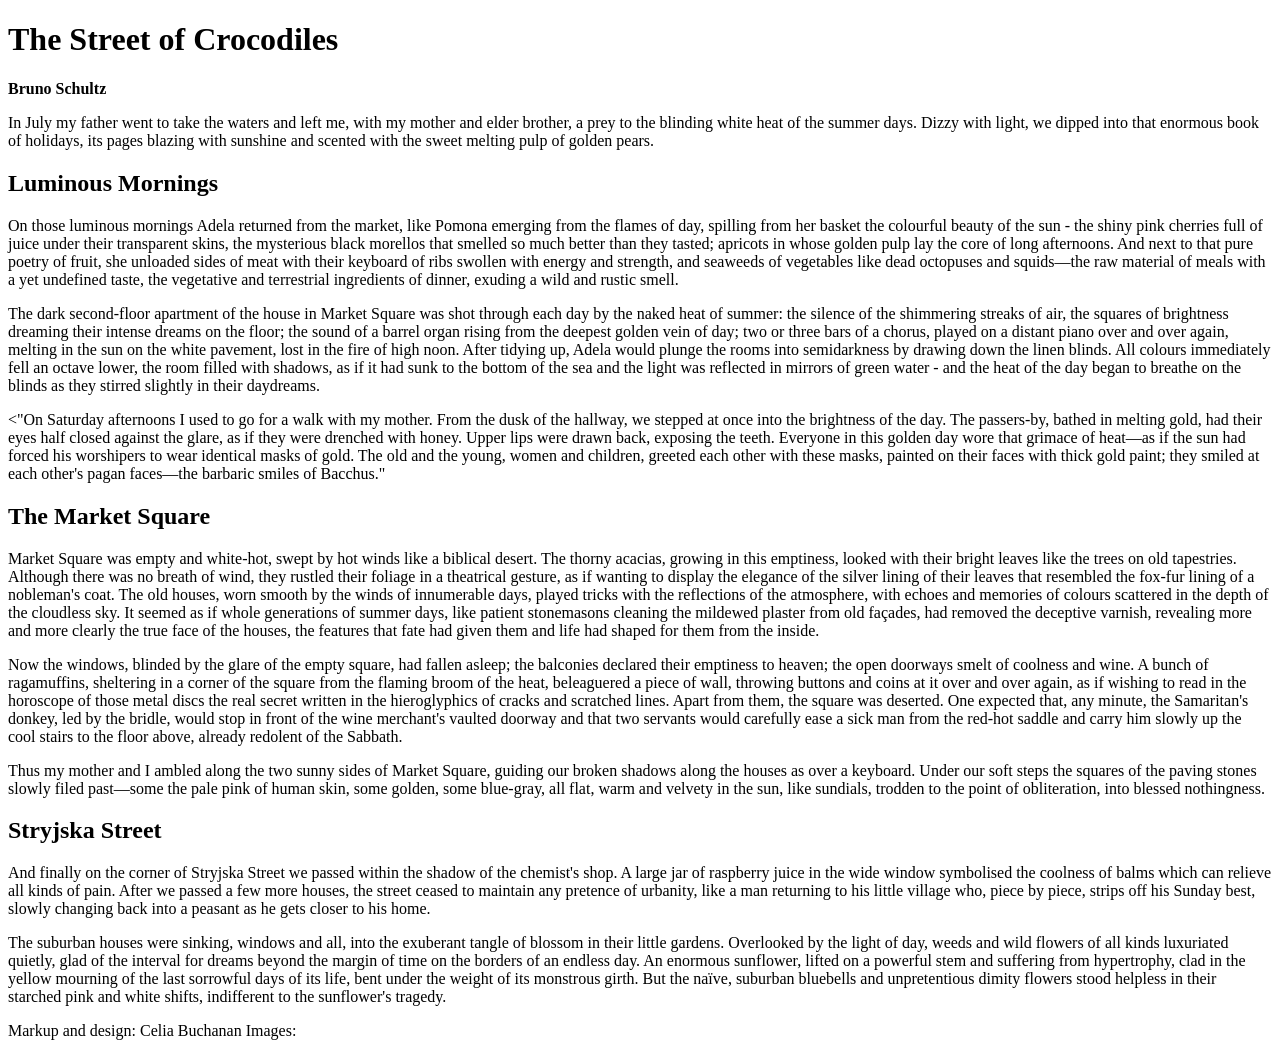
<file: index.html>
<!DOCTYPE html>
<html lang="en">
    <head>
    <meta charset="UTF-8">
    <title>The Street of Crocodiles</title>
        
    </head>
    <body>
        <h1>The Street of Crocodiles</h1>

        <p><strong>Bruno Schultz</strong></p>

        <p>In July my father went to take the waters and left me, with my mother and elder brother, a
prey to the blinding white heat of the summer days. Dizzy with light, we dipped into that
enormous book of holidays, its pages blazing with sunshine and scented with the sweet
melting pulp of golden pears.</p>
<h2>Luminous Mornings</h2>

<p>On those luminous mornings Adela returned from the market, like Pomona emerging from
the flames of day, spilling from her basket the colourful beauty of the sun - the shiny pink
cherries full of juice under their transparent skins, the mysterious black morellos that
smelled so much better than they tasted; apricots in whose golden pulp lay the core of long
afternoons. And next to that pure poetry of fruit, she unloaded sides of meat with their
keyboard of ribs swollen with energy and strength, and seaweeds of vegetables like dead
octopuses and squids—the raw material of meals with a yet undefined taste, the vegetative
and terrestrial ingredients of dinner, exuding a wild and rustic smell.</p>

<p>The dark second-floor apartment of the house in Market Square was shot through each day
by the naked heat of summer: the silence of the shimmering streaks of air, the squares of
brightness dreaming their intense dreams on the floor; the sound of a barrel organ rising
from the deepest golden vein of day; two or three bars of a chorus, played on a distant piano
over and over again, melting in the sun on the white pavement, lost in the fire of high noon.
After tidying up, Adela would plunge the rooms into semidarkness by drawing down the
linen blinds. All colours immediately fell an octave lower, the room filled with shadows, as if
it had sunk to the bottom of the sea and the light was reflected in mirrors of green water -
and the heat of the day began to breathe on the blinds as they stirred slightly in their
daydreams.</p>

<p>&lt;"On Saturday afternoons I used to go for a walk with my mother. From the dusk of the
hallway, we stepped at once into the brightness of the day. The passers-by, bathed in melting
gold, had their eyes half closed against the glare, as if they were drenched with honey.
Upper lips were drawn back, exposing the teeth. Everyone in this golden day wore that
grimace of heat—as if the sun had forced his worshipers to wear identical masks of gold. The
old and the young, women and children, greeted each other with these masks, painted on
their faces with thick gold paint; they smiled at each other's pagan faces—the barbaric
smiles of Bacchus."</p>

<h2>The Market Square</h2>

<p>Market Square was empty and white-hot, swept by hot winds like a biblical desert. The
thorny acacias, growing in this emptiness, looked with their bright leaves like the trees on
old tapestries. Although there was no breath of wind, they rustled their foliage in a
theatrical gesture, as if wanting to display the elegance of the silver lining of their leaves that
resembled the fox-fur lining of a nobleman's coat. The old houses, worn smooth by the
winds of innumerable days, played tricks with the reflections of the atmosphere, with
echoes and memories of colours scattered in the depth of the cloudless sky. It seemed as if
whole generations of summer days, like patient stonemasons cleaning the mildewed plaster
from old façades, had removed the deceptive varnish, revealing more and more clearly the
true face of the houses, the features that fate had given them and life had shaped for them
from the inside.</p>

<p>Now the windows, blinded by the glare of the empty square, had fallen asleep; the balconies
declared their emptiness to heaven; the open doorways smelt of coolness and wine.
A bunch of ragamuffins, sheltering in a corner of the square from the flaming broom of the
heat, beleaguered a piece of wall, throwing buttons and coins at it over and over again, as if
wishing to read in the horoscope of those metal discs the real secret written in the
hieroglyphics of cracks and scratched lines. Apart from them, the square was deserted. One
expected that, any minute, the Samaritan's donkey, led by the bridle, would stop in front of
the wine merchant's vaulted doorway and that two servants would carefully ease a sick man
from the red-hot saddle and carry him slowly up the cool stairs to the floor above, already
redolent of the Sabbath.</p>

<p>Thus my mother and I ambled along the two sunny sides of Market Square, guiding our
broken shadows along the houses as over a keyboard.
Under our soft steps the squares of the paving stones slowly filed past—some the pale pink
of human skin, some golden, some blue-gray, all flat, warm and velvety in the sun, like
sundials, trodden to the point of obliteration, into blessed nothingness.</p>

<h2>Stryjska Street</h2>

<p>And finally on the corner of Stryjska Street we passed within the shadow of the chemist's
shop. A large jar of raspberry juice in the wide window symbolised the coolness of balms
which can relieve all kinds of pain. After we passed a few more houses, the street ceased to
maintain any pretence of urbanity, like a man returning to his little village who, piece by
piece, strips off his Sunday best, slowly changing back into a peasant as he gets closer to his
home.</p>

<p>The suburban houses were sinking, windows and all, into the exuberant tangle of blossom in
their little gardens. Overlooked by the light of day, weeds and wild flowers of all kinds
luxuriated quietly, glad of the interval for dreams beyond the margin of time on the borders
of an endless day. An enormous sunflower, lifted on a powerful stem and suffering from
hypertrophy, clad in the yellow mourning of the last sorrowful days of its life, bent under the
weight of its monstrous girth. But the naïve, suburban bluebells and unpretentious dimity
flowers stood helpless in their starched pink and white shifts, indifferent to the sunflower's
tragedy.</p>

<p>Markup and design: Celia Buchanan
Images: </p>

    </body>
</html>
</file>
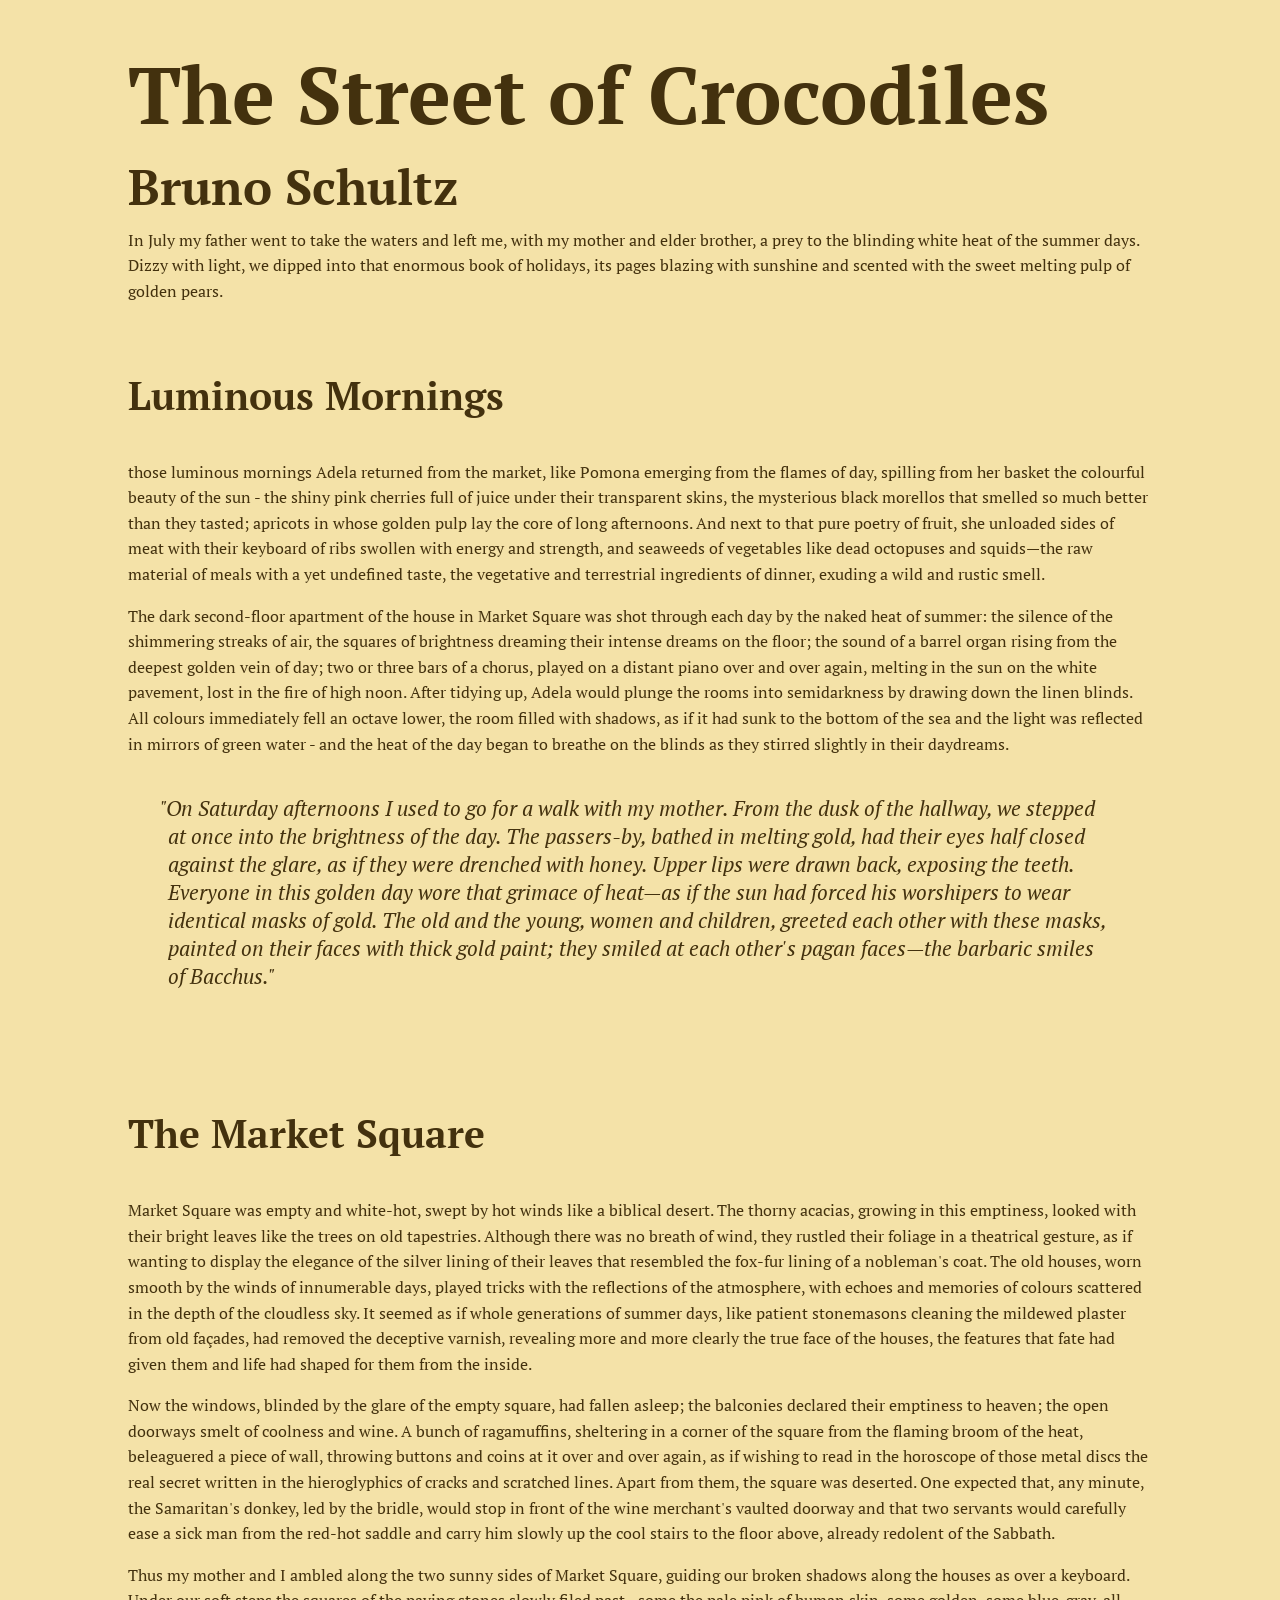
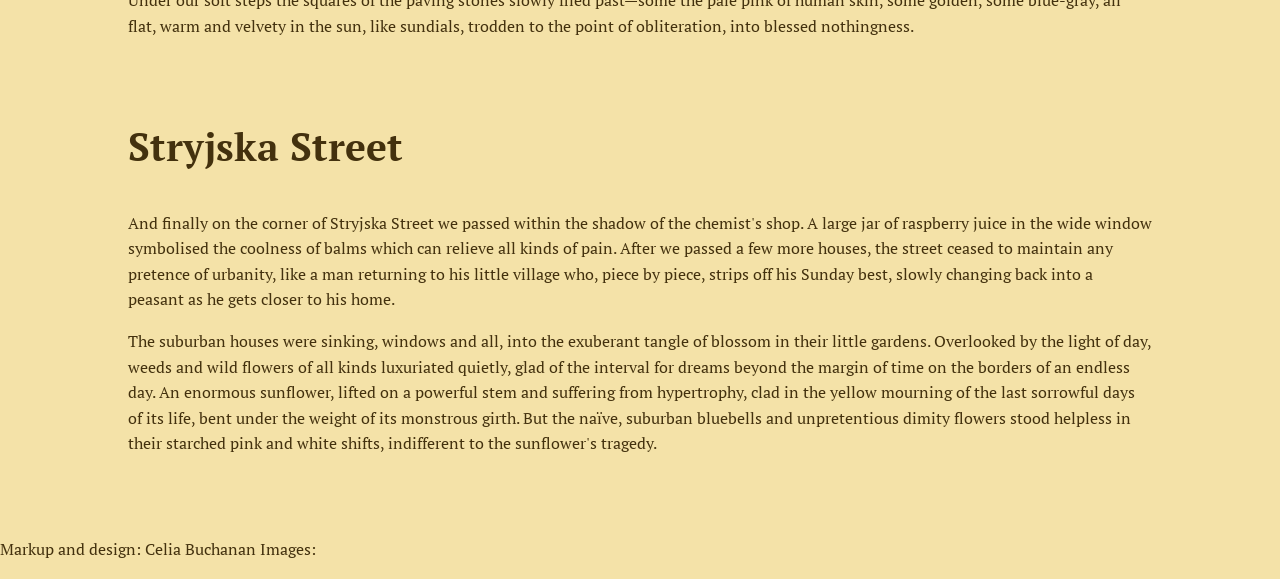
<file: index2.html>
<!DOCTYPE html>
<html lang="en">
    <head>
    <meta charset="UTF-8">
    <title>The Street of Crocodiles</title>

 <link href="css/reset.css" type="text/css" rel="stylesheet" />
 <link href="css/style.css" type="text/css" rel="stylesheet" />
<link rel="preconnect" href="https://fonts.googleapis.com">
<link rel="preconnect" href="https://fonts.gstatic.com" crossorigin>
<link href="https://fonts.googleapis.com/css2?family=PT+Serif:ital,wght@0,400;0,700;1,400;1,700&display=swap" rel="stylesheet">

        
    </head>
    <body>
        <header>
        <h1>The Street of Crocodiles</h1>

        <h2><strong>Bruno Schultz</strong></h2>
 <p>In July my father went to take the waters and left me, with my mother and elder brother, a
prey to the blinding white heat of the summer days. Dizzy with light, we dipped into that
enormous book of holidays, its pages blazing with sunshine and scented with the sweet
melting pulp of golden pears.</p>
</header>

<section>
<h3>Luminous Mornings</h3>

<p> those luminous mornings Adela returned from the market, like Pomona emerging from
the flames of day, spilling from her basket the colourful beauty of the sun - the shiny pink
cherries full of juice under their transparent skins, the mysterious black morellos that
smelled so much better than they tasted; apricots in whose golden pulp lay the core of long
afternoons. And next to that pure poetry of fruit, she unloaded sides of meat with their
keyboard of ribs swollen with energy and strength, and seaweeds of vegetables like dead
octopuses and squids—the raw material of meals with a yet undefined taste, the vegetative
and terrestrial ingredients of dinner, exuding a wild and rustic smell.</p>


<p>The dark second-floor apartment of the house in Market Square was shot through each day
by the naked heat of summer: the silence of the shimmering streaks of air, the squares of
brightness dreaming their intense dreams on the floor; the sound of a barrel organ rising
from the deepest golden vein of day; two or three bars of a chorus, played on a distant piano
over and over again, melting in the sun on the white pavement, lost in the fire of high noon.
After tidying up, Adela would plunge the rooms into semidarkness by drawing down the
linen blinds. All colours immediately fell an octave lower, the room filled with shadows, as if
it had sunk to the bottom of the sea and the light was reflected in mirrors of green water -
and the heat of the day began to breathe on the blinds as they stirred slightly in their
daydreams.</p>

<p><blockquote>"On Saturday afternoons I used to go for a walk with my mother. From the dusk of the
hallway, we stepped at once into the brightness of the day. The passers-by, bathed in melting
gold, had their eyes half closed against the glare, as if they were drenched with honey.
Upper lips were drawn back, exposing the teeth. Everyone in this golden day wore that
grimace of heat—as if the sun had forced his worshipers to wear identical masks of gold. The
old and the young, women and children, greeted each other with these masks, painted on
their faces with thick gold paint; they smiled at each other's pagan faces—the barbaric
smiles of Bacchus."</p></section></blockquote>


<section>
<h3>The Market Square</h3>

<p>Market Square was empty and white-hot, swept by hot winds like a biblical desert. The
thorny acacias, growing in this emptiness, looked with their bright leaves like the trees on
old tapestries. Although there was no breath of wind, they rustled their foliage in a
theatrical gesture, as if wanting to display the elegance of the silver lining of their leaves that
resembled the fox-fur lining of a nobleman's coat. The old houses, worn smooth by the
winds of innumerable days, played tricks with the reflections of the atmosphere, with
echoes and memories of colours scattered in the depth of the cloudless sky. It seemed as if
whole generations of summer days, like patient stonemasons cleaning the mildewed plaster
from old façades, had removed the deceptive varnish, revealing more and more clearly the
true face of the houses, the features that fate had given them and life had shaped for them
from the inside.</p>

<p>Now the windows, blinded by the glare of the empty square, had fallen asleep; the balconies
declared their emptiness to heaven; the open doorways smelt of coolness and wine.
A bunch of ragamuffins, sheltering in a corner of the square from the flaming broom of the
heat, beleaguered a piece of wall, throwing buttons and coins at it over and over again, as if
wishing to read in the horoscope of those metal discs the real secret written in the
hieroglyphics of cracks and scratched lines. Apart from them, the square was deserted. One
expected that, any minute, the Samaritan's donkey, led by the bridle, would stop in front of
the wine merchant's vaulted doorway and that two servants would carefully ease a sick man
from the red-hot saddle and carry him slowly up the cool stairs to the floor above, already
redolent of the Sabbath.</p>

<p>Thus my mother and I ambled along the two sunny sides of Market Square, guiding our
broken shadows along the houses as over a keyboard.
Under our soft steps the squares of the paving stones slowly filed past—some the pale pink
of human skin, some golden, some blue-gray, all flat, warm and velvety in the sun, like
sundials, trodden to the point of obliteration, into blessed nothingness.</p></section>



<section>
<h3>Stryjska Street</h3>

<p>And finally on the corner of Stryjska Street we passed within the shadow of the chemist's
shop. A large jar of raspberry juice in the wide window symbolised the coolness of balms
which can relieve all kinds of pain. After we passed a few more houses, the street ceased to
maintain any pretence of urbanity, like a man returning to his little village who, piece by
piece, strips off his Sunday best, slowly changing back into a peasant as he gets closer to his
home.</p>

<p>The suburban houses were sinking, windows and all, into the exuberant tangle of blossom in
their little gardens. Overlooked by the light of day, weeds and wild flowers of all kinds
luxuriated quietly, glad of the interval for dreams beyond the margin of time on the borders
of an endless day. An enormous sunflower, lifted on a powerful stem and suffering from
hypertrophy, clad in the yellow mourning of the last sorrowful days of its life, bent under the
weight of its monstrous girth. But the naïve, suburban bluebells and unpretentious dimity
flowers stood helpless in their starched pink and white shifts, indifferent to the sunflower's
tragedy.</p></section>

<p>Markup and design: Celia Buchanan
Images: </p>

    </body>
</html>
</file>
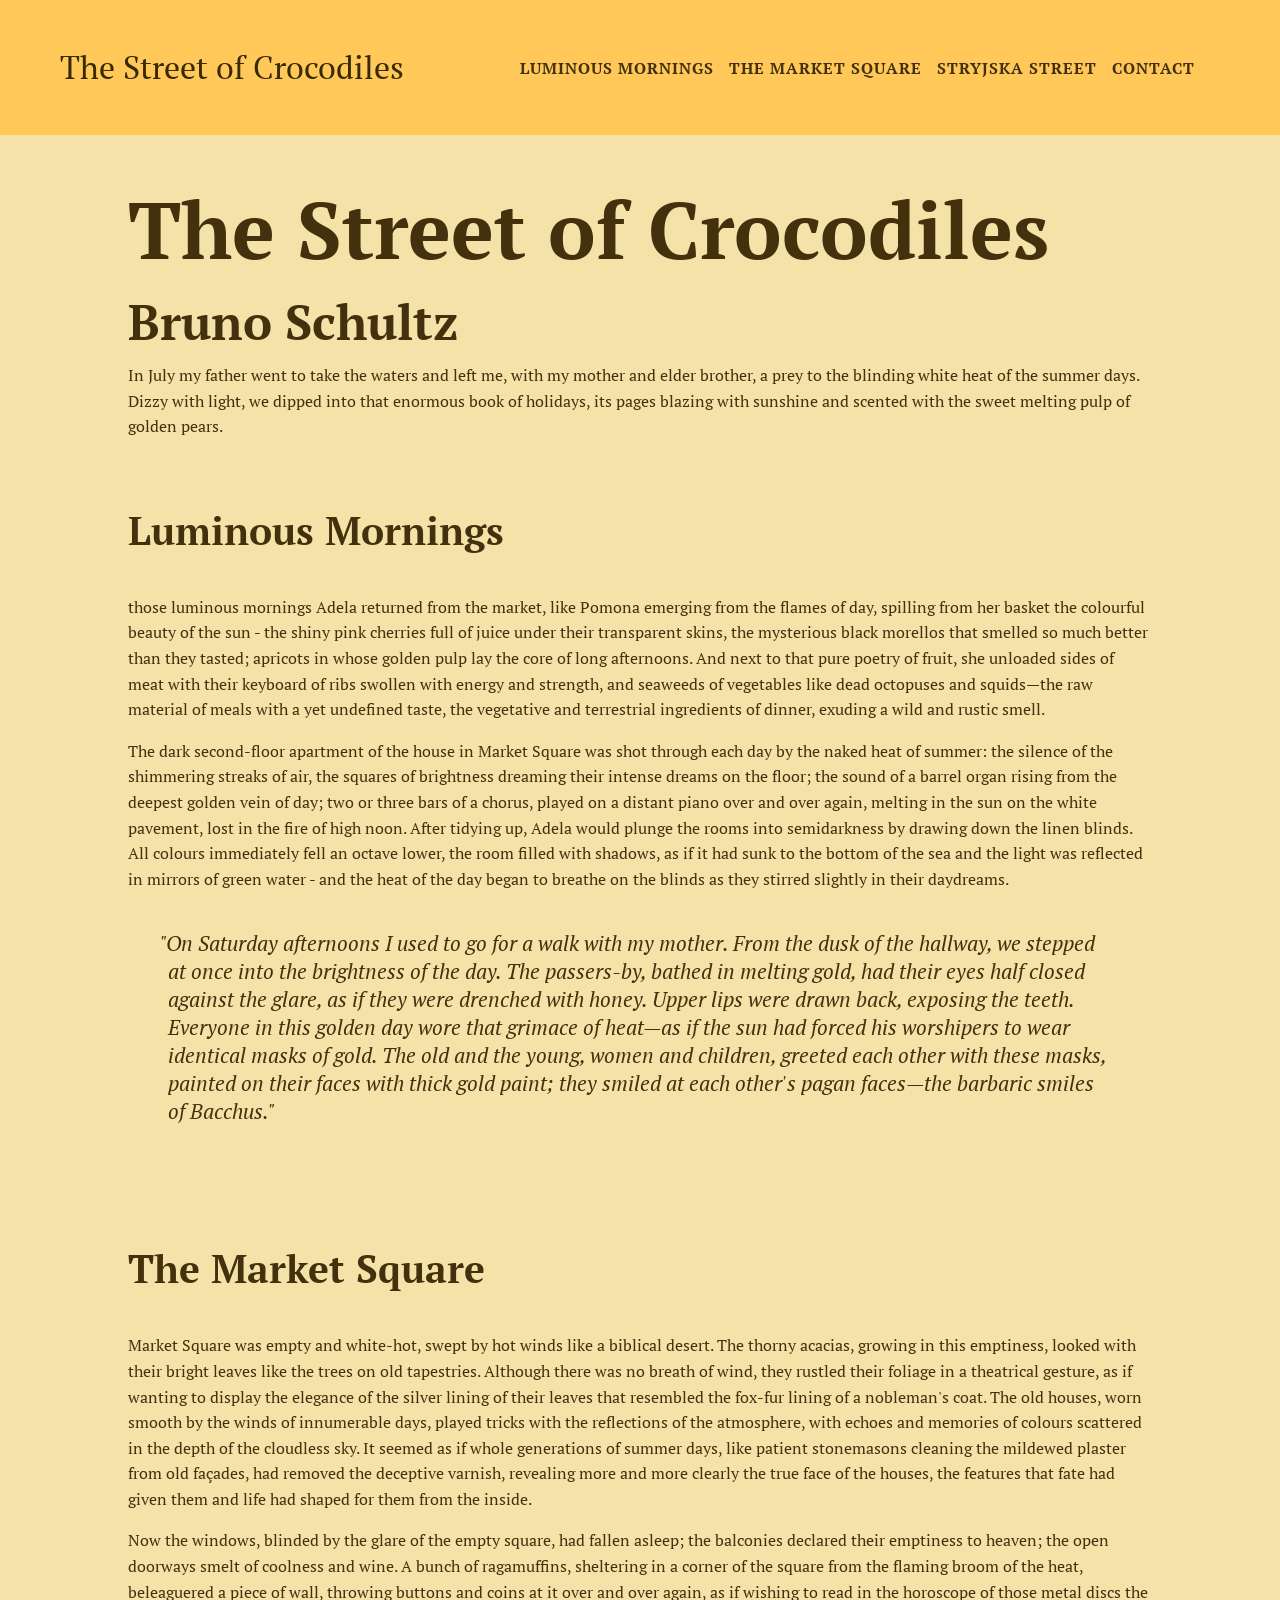
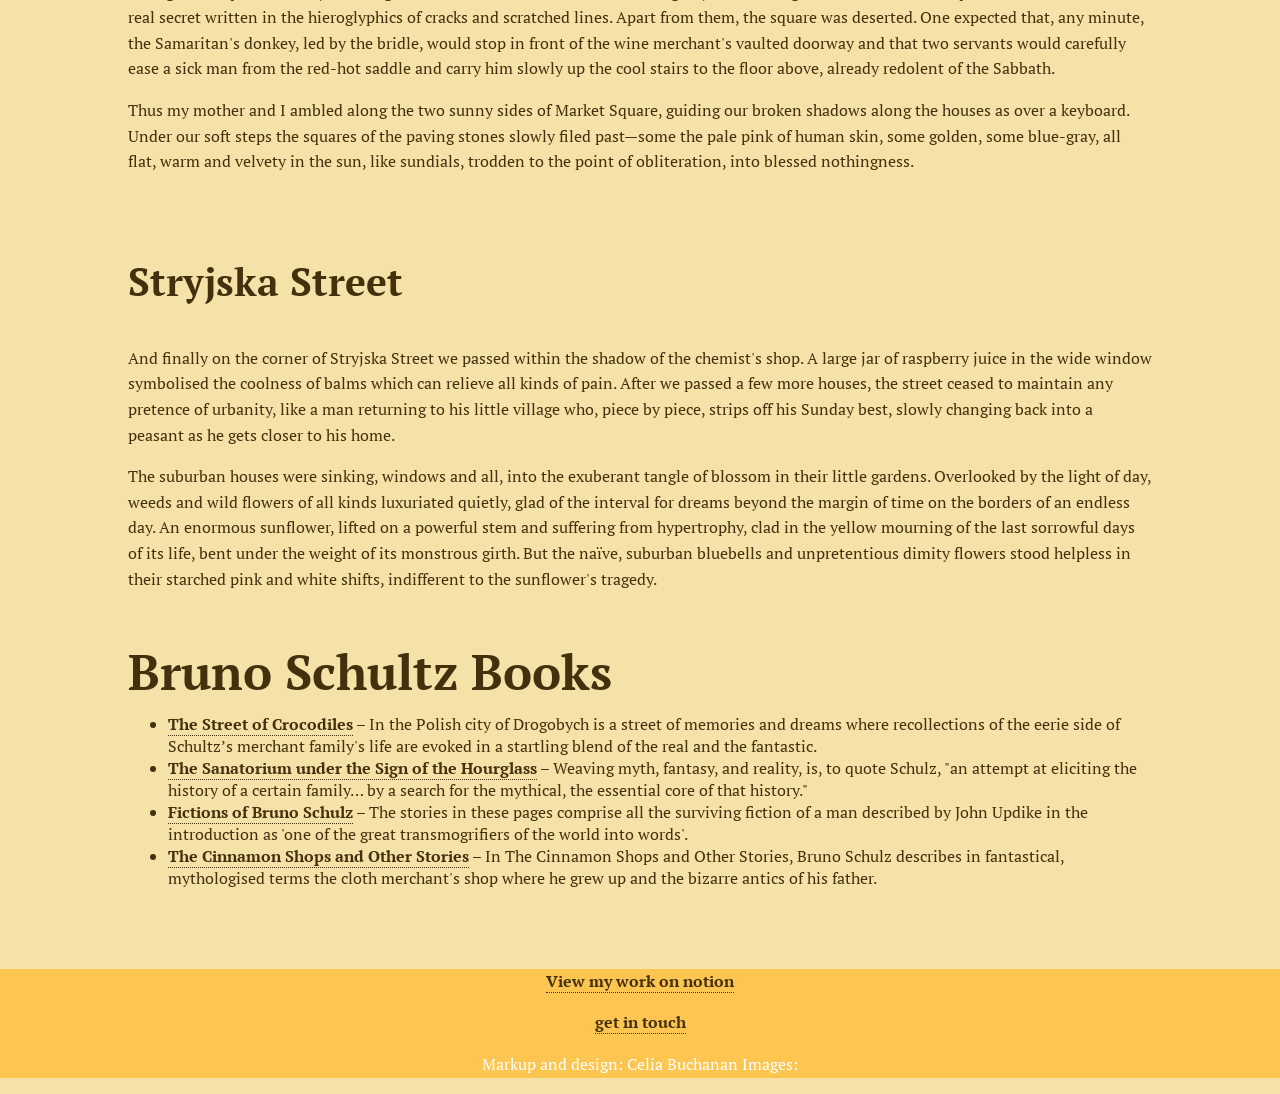
<file: index3.html>
<!DOCTYPE html>
<html lang="en">
    <head>
    <meta charset="UTF-8">
    <title>The Street of Crocodiles</title>

 <link href="css/reset.css" type="text/css" rel="stylesheet" />
 <link href="css/style.css" type="text/css" rel="stylesheet" />
<link rel="preconnect" href="https://fonts.googleapis.com">
<link rel="preconnect" href="https://fonts.gstatic.com" crossorigin>
<link href="https://fonts.googleapis.com/css2?family=PT+Serif:ital,wght@0,400;0,700;1,400;1,700&display=swap" rel="stylesheet">

        
   </head>
    <body>
        <div class="responsivenav" >
            <div id="logo">
                <p>The Street of Crocodiles</p>
            </div>
            
            
        <nav>
            <ul>
                <li><a href="#mornings">Luminous Mornings</a></li>
                <li><a href="#market">The Market Square</a></li>
                <li><a href="#street">Stryjska Street</a></li>
                <li><a href="#contact">Contact</a></li>
            </ul>
        </nav>
    </div>
     
        
        <header>
        <h1>The Street of Crocodiles</h1>

        <h2><strong>Bruno Schultz</strong></h2>
 <p>In July my father went to take the waters and left me, with my mother and elder brother, a
prey to the blinding white heat of the summer days. Dizzy with light, we dipped into that
enormous book of holidays, its pages blazing with sunshine and scented with the sweet
melting pulp of golden pears.</p>
</header>

<section>
<h3 id="mornings">Luminous Mornings</h3>

<p> those luminous mornings Adela returned from the market, like Pomona emerging from
the flames of day, spilling from her basket the colourful beauty of the sun - the shiny pink
cherries full of juice under their transparent skins, the mysterious black morellos that
smelled so much better than they tasted; apricots in whose golden pulp lay the core of long
afternoons. And next to that pure poetry of fruit, she unloaded sides of meat with their
keyboard of ribs swollen with energy and strength, and seaweeds of vegetables like dead
octopuses and squids—the raw material of meals with a yet undefined taste, the vegetative
and terrestrial ingredients of dinner, exuding a wild and rustic smell.</p>


<p>The dark second-floor apartment of the house in Market Square was shot through each day
by the naked heat of summer: the silence of the shimmering streaks of air, the squares of
brightness dreaming their intense dreams on the floor; the sound of a barrel organ rising
from the deepest golden vein of day; two or three bars of a chorus, played on a distant piano
over and over again, melting in the sun on the white pavement, lost in the fire of high noon.
After tidying up, Adela would plunge the rooms into semidarkness by drawing down the
linen blinds. All colours immediately fell an octave lower, the room filled with shadows, as if
it had sunk to the bottom of the sea and the light was reflected in mirrors of green water -
and the heat of the day began to breathe on the blinds as they stirred slightly in their
daydreams.</p>

<p><blockquote>"On Saturday afternoons I used to go for a walk with my mother. From the dusk of the
hallway, we stepped at once into the brightness of the day. The passers-by, bathed in melting
gold, had their eyes half closed against the glare, as if they were drenched with honey.
Upper lips were drawn back, exposing the teeth. Everyone in this golden day wore that
grimace of heat—as if the sun had forced his worshipers to wear identical masks of gold. The
old and the young, women and children, greeted each other with these masks, painted on
their faces with thick gold paint; they smiled at each other's pagan faces—the barbaric
smiles of Bacchus."</p></section></blockquote>


<section>
<h3 id="market">The Market Square</h3>

<p>Market Square was empty and white-hot, swept by hot winds like a biblical desert. The
thorny acacias, growing in this emptiness, looked with their bright leaves like the trees on
old tapestries. Although there was no breath of wind, they rustled their foliage in a
theatrical gesture, as if wanting to display the elegance of the silver lining of their leaves that
resembled the fox-fur lining of a nobleman's coat. The old houses, worn smooth by the
winds of innumerable days, played tricks with the reflections of the atmosphere, with
echoes and memories of colours scattered in the depth of the cloudless sky. It seemed as if
whole generations of summer days, like patient stonemasons cleaning the mildewed plaster
from old façades, had removed the deceptive varnish, revealing more and more clearly the
true face of the houses, the features that fate had given them and life had shaped for them
from the inside.</p>

<p>Now the windows, blinded by the glare of the empty square, had fallen asleep; the balconies
declared their emptiness to heaven; the open doorways smelt of coolness and wine.
A bunch of ragamuffins, sheltering in a corner of the square from the flaming broom of the
heat, beleaguered a piece of wall, throwing buttons and coins at it over and over again, as if
wishing to read in the horoscope of those metal discs the real secret written in the
hieroglyphics of cracks and scratched lines. Apart from them, the square was deserted. One
expected that, any minute, the Samaritan's donkey, led by the bridle, would stop in front of
the wine merchant's vaulted doorway and that two servants would carefully ease a sick man
from the red-hot saddle and carry him slowly up the cool stairs to the floor above, already
redolent of the Sabbath.</p>

<p>Thus my mother and I ambled along the two sunny sides of Market Square, guiding our
broken shadows along the houses as over a keyboard.
Under our soft steps the squares of the paving stones slowly filed past—some the pale pink
of human skin, some golden, some blue-gray, all flat, warm and velvety in the sun, like
sundials, trodden to the point of obliteration, into blessed nothingness.</p></section>



<section>
<h3 id="street">Stryjska Street</h3>

<p>And finally on the corner of Stryjska Street we passed within the shadow of the chemist's
shop. A large jar of raspberry juice in the wide window symbolised the coolness of balms
which can relieve all kinds of pain. After we passed a few more houses, the street ceased to
maintain any pretence of urbanity, like a man returning to his little village who, piece by
piece, strips off his Sunday best, slowly changing back into a peasant as he gets closer to his
home.</p>

<p>The suburban houses were sinking, windows and all, into the exuberant tangle of blossom in
their little gardens. Overlooked by the light of day, weeds and wild flowers of all kinds
luxuriated quietly, glad of the interval for dreams beyond the margin of time on the borders
of an endless day. An enormous sunflower, lifted on a powerful stem and suffering from
hypertrophy, clad in the yellow mourning of the last sorrowful days of its life, bent under the
weight of its monstrous girth. But the naïve, suburban bluebells and unpretentious dimity
flowers stood helpless in their starched pink and white shifts, indifferent to the sunflower's
tragedy.</p></section>

<section>
<h2>Bruno Schultz Books</h2>

<ul>
<li><a href="https://www.goodreads.com/book/show/244261.The_Street_of_Crocodiles" target="_blank">The Street of Crocodiles</a> – In the Polish city of Drogobych is a street of memories and
dreams where recollections of the eerie side of Schultz’s merchant family's life are
evoked in a startling blend of the real and the fantastic.</li>

<li><a href="https://www.goodreads.com/book/show/359559.Sanatorium_Under_the_Sign_of_the_Hourglass" target="_blank">The Sanatorium under the Sign of the Hourglass</a> – Weaving myth, fantasy, and reality,
is, to quote Schulz, "an attempt at eliciting the history of a certain family… by a search
for the mythical, the essential core of that history."</li>

<li><a href="https://www.goodreads.com/book/show/244262" target="_blank">Fictions of Bruno Schulz</a> – The stories in these pages comprise all the surviving fiction of
a man described by John Updike in the introduction as 'one of the great transmogrifiers
of the world into words'.</li>

<li><a href="https://www.goodreads.com/book/show/29142989-the-cinnamon-shops-and-other-stories" target="_blank">The Cinnamon Shops and Other Stories</a> – In The Cinnamon Shops and Other Stories,
Bruno Schulz describes in fantastical, mythologised terms the cloth merchant's shop
where he grew up and the bizarre antics of his father.</li>
</ul></section>





<footer id="contact">
    <p><a href="https://boatneck-canary-997.notion.site/IXD-27643bc3259e8040a0bdca2dd308db0e?source=copy_link" target="_blank" title="take a look at my work.">View my work on notion</a></p>
    <p><a href="mailto:buchanan-c15@ulster.ac.uk">get in touch</a></p>
<p>Markup and design: Celia Buchanan
Images:

</p>
</footer>
    </body>
</html>
</file>
<file: css/style.css>
body{
    background: #f4e2a8;
    color: #43310E;
     font-family: "PT Serif", serif;
     font-weight: 400;
      
}

section, header{
    width: 80%;
    max width: 900px;
    margin: auto; 
    margin-bottom: 5rem;
}

sectin, header {
    margin-bottom: 4rem;
}

header h1, h2, blockquote {
    font-family: "PT Serif", serif;
}

h1{
    font-size: 5.000rem;
    line-height: 1;
}

h2{
    font-size: 3.062rem ;
    line-height: 0;
}

p{ 
    line-height: 1.6;
}

h3{
    font-size: 2.438rem;
}
blockquote{padding: 1rem 0;
    font-size: 1.312rem;
    font-style: italic;
    hanging-punctuation: first;
    text-indent: -0.5rem;


}

/*-- Styling links --*/
a {
    color: #43310E;
    text-decoration: none;
    border-bottom: 1px dotted;
    font-weight: 600;
    
}

a:hover {
    color:#000000;
}


/*--   navigation --*/
.responsivenav{
    background: #ffc859;
    padding: 10px;
    display: flex;
    justify-content: space-between;
    align-items: center;
}

#logo{
    font-size: 2rem;
    color: rgb(56, 42, 0);
    padding-left: 50px;
}

nav{
    display: flex;
    padding: 1.5rem 0;
}

nav ul{
    text-align: right;
    text-transform: uppercase;
    letter-spacing: 1px;
    list-style-type: none;
    padding-right: 70px;
}

nav ul li {
    display: inline;
    margin: 5px;
}

nav a {
    border-bottom: none;
}

nav a:hover {
    color:#ffc859;
    transition:all .03s ease-in-out;
}

/*-- styling the footer -*/

footer{
    background:#ffc551;
    color: white;
    text-align: center;
    font-size: ;
}
</file>
